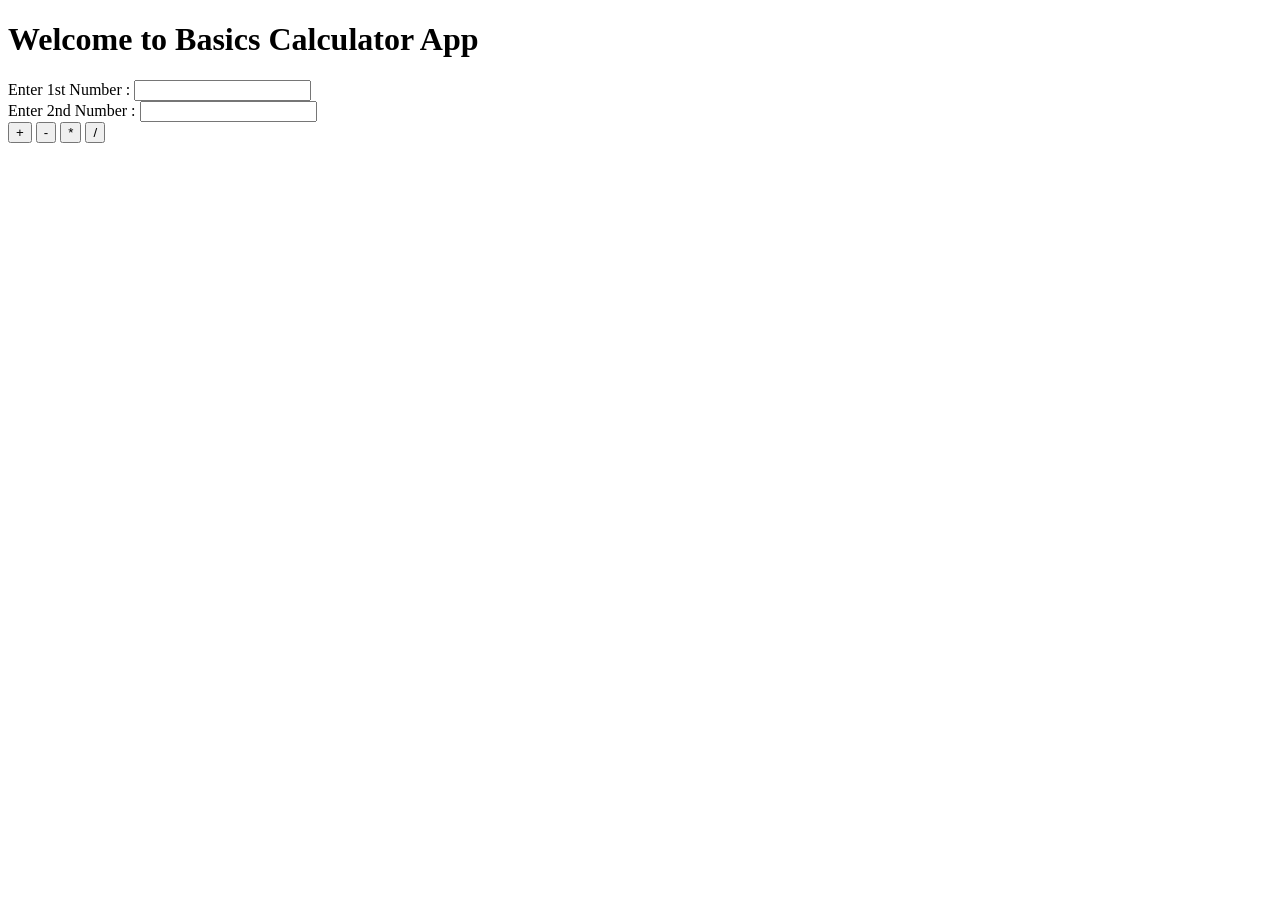
<file: html/calc.htm>
<!DOCTYPE html>
<html lang="en">

<head>
    <meta charset="UTF-8">
    <meta http-equiv="X-UA-Compatible" content="IE=edge">
    <meta name="viewport" content="width=device-width, initial-scale=1.0">
    <title>Simple Calculator</title>
    <script src="calc.js"></script>
</head>

<body>
    <h1>Welcome to Basics Calculator App</h1>
    Enter 1st Number : <input type="text" name="firstnum"/><br />
    Enter 2nd Number : <input type="text" name="secondnum"/><br />
    <input type="button" value="+" onclick="doCalculation('+')"/>
    <input type="button" value="-" onclick="doCalculation('-')"/>
    <input type="button" value="*" onclick="doCalculation('*')"/>
    <input type="button" value="/" onclick="doCalculation('/')"/>

</body>

</html>
</file>
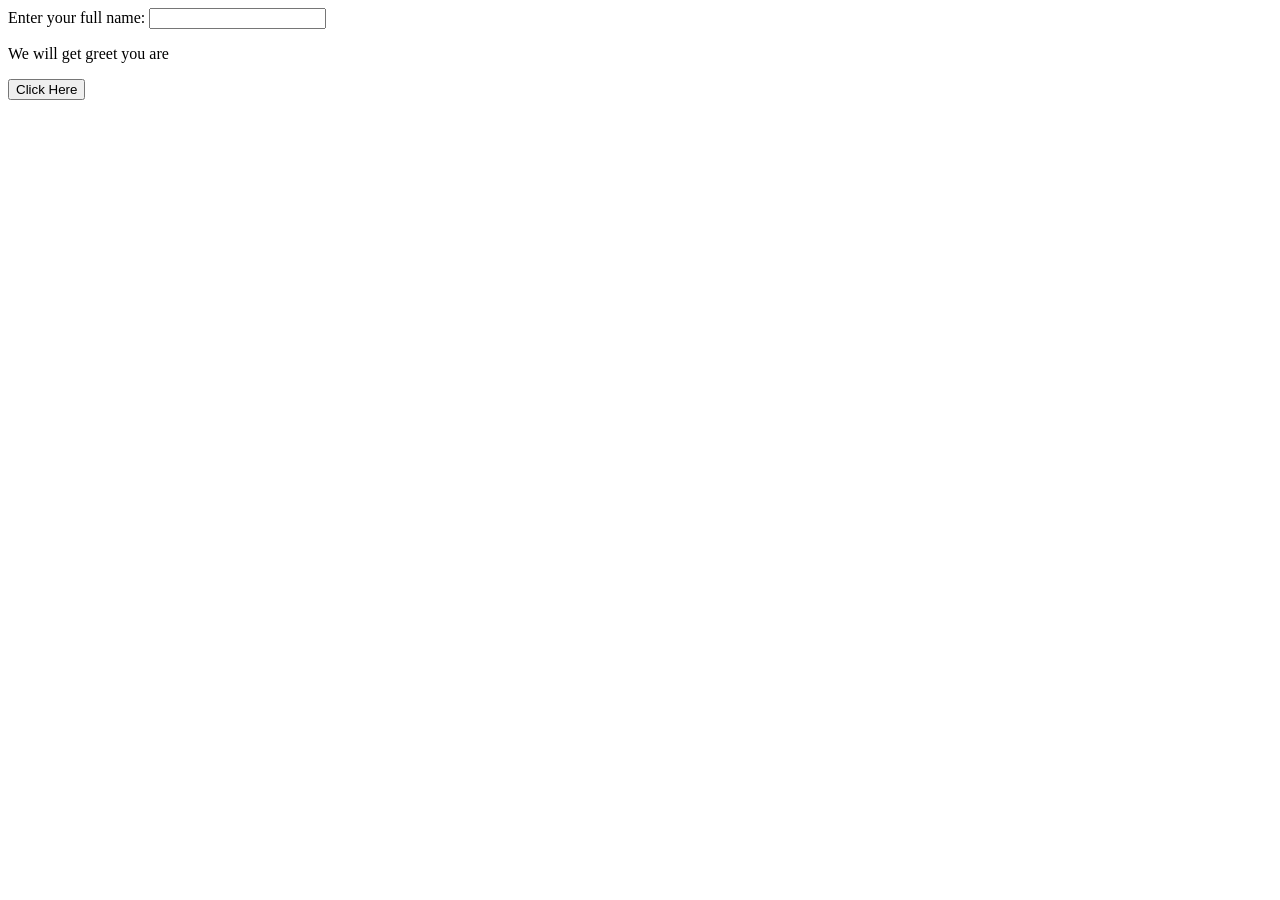
<file: html/greetuser.htm>
<!DOCTYPE html>
<html lang="en">

<head>
    <meta charset="UTF-8">
    <meta http-equiv="X-UA-Compatible" content="IE=edge">
    <meta name="viewport" content="width=device-width, initial-scale=1.0">
    <title>Greet User</title>
    <script src="myscript.js"></script>
</head>

<body>
    Enter your full name: <input type="text" name="name" />
    <p id="result">We will get greet you are</p>
    <input type="button" onclick="doGreetings()" value="Click Here" />

</body>

</html>
</file>
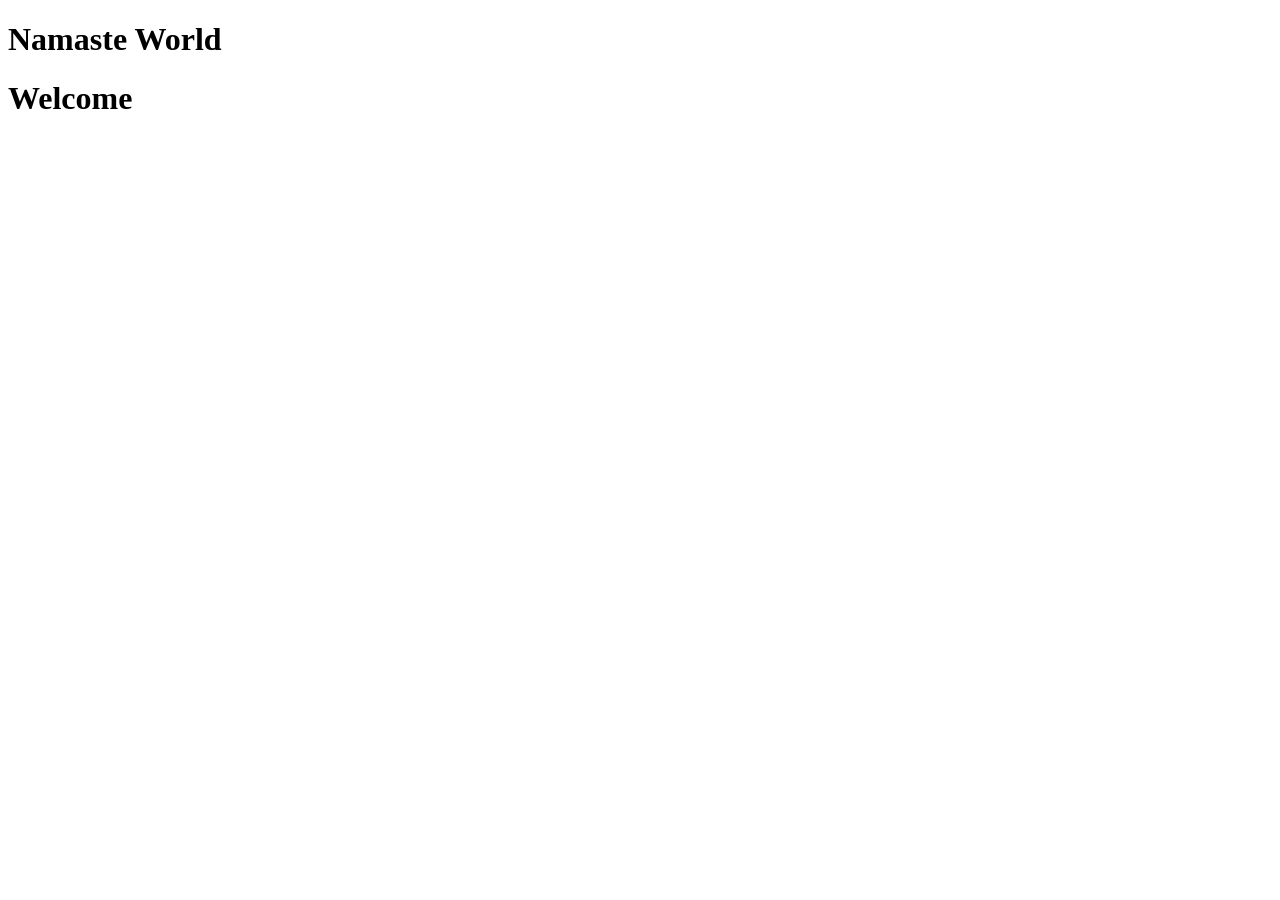
<file: html/helloworld.htm>
<!DOCTYPE html>
<html lang="en">

<head>
    <meta charset="UTF-8">
    <meta http-equiv="X-UA-Compatible" content="IE=edge">
    <meta name="viewport" content="width=device-width, initial-scale=1.0">
    <title>Document</title>
</head>

<body>
    <h1>Hello World!!</h1>
    <h1>Welcome</h1>

    <script>
        document.getElementsByTagName('H1')[0].innerHTML = 'Namaste World';
    </script>

</body>

</html>
</file>
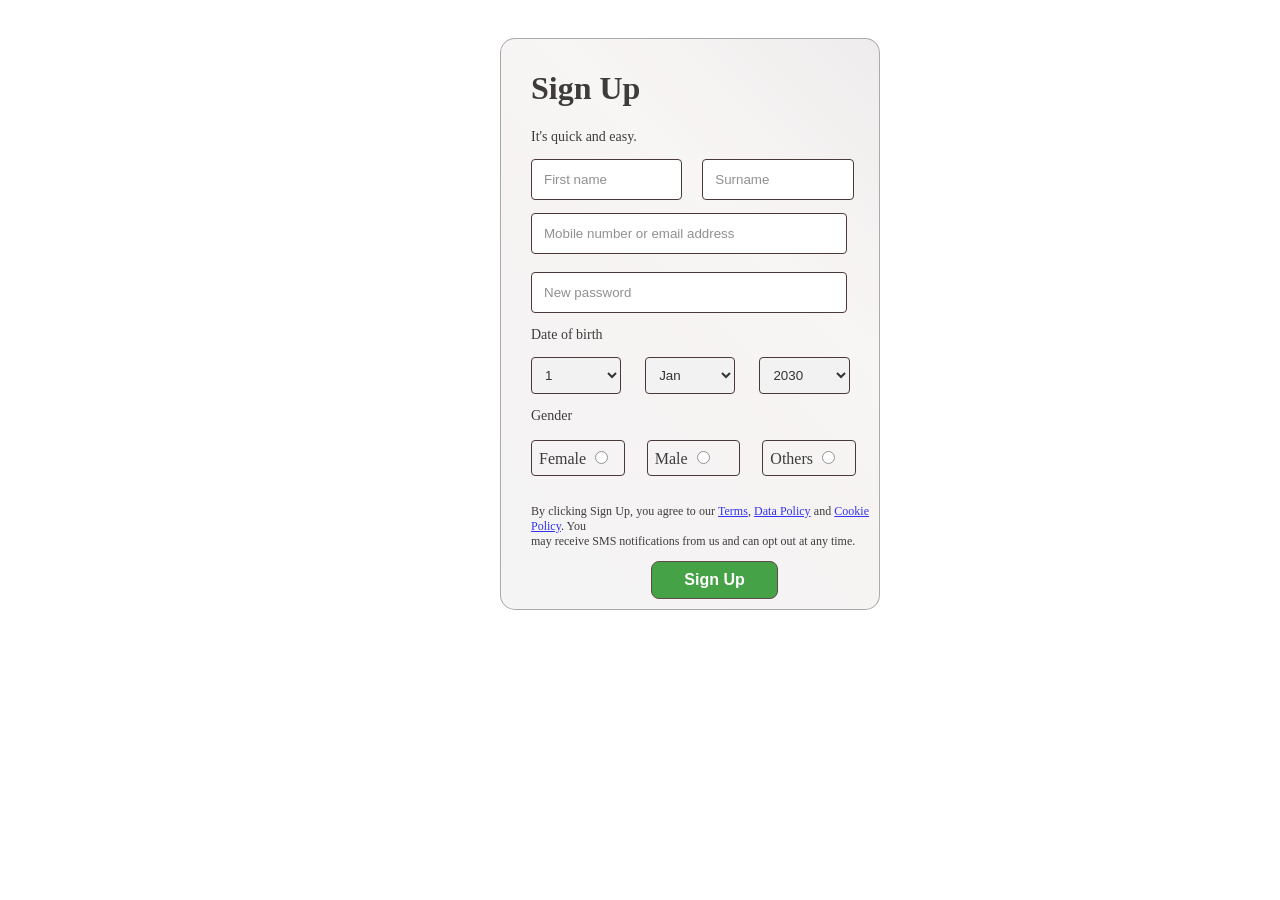
<file: project/Signup.htm>
<!DOCTYPE html>
<html lang="en">

<head>
    <meta charset="UTF-8">
    <meta http-equiv="X-UA-Compatible" content="IE=edge">
    <meta name="viewport" content="width=device-width, initial-scale=1.0">
    <title>Sign Up</title>
    <link rel="stylesheet" href="./Style.css">
</head>

<body>
    <div class="wrapper">
        <div class="header">
            <h1>Sign Up</h1>
        </div>
        <p class="header" style="font-size: 14px;">It's quick and easy.</p>
        
        <div class="inputtext">
            <input type="text" placeholder="First name">
            
        </div>
        <div class="input">
            <input type="text" placeholder="Surname" ><br><br><br>
        </div>
        <div class="inputtext1">
            <input type="text" placeholder="Mobile number or email address"><br><br>
        </div>
        <div class="inputtext2">
            <input type="text" placeholder="New password"> <br>
        </div>
        <div class="dob">
            <p class="header" style="font-size: 14px;">Date of birth</p>
            <span>
                <select name="day">
                    <option value="01">1</option>
                    <option value="02">2</option>
                    <option value="03">3</option>
                    <option value="04">4</option>
                    <option value="05">5</option>
                    <option value="06">6</option>
                    <option value="07">7</option>
                    <option value="08">8</option>
                    <option value="09">9</option>
                    <option value="10">10</option>
                    <option value="11">11</option>
                    <option value="12">12</option>
                    <option value="13">13</option>
                    <option value="14">14</option>
                    <option value="15">15</option>
                    <option value="16">16</option>
                    <option value="17">17</option>
                    <option value="18">18</option>
                    <option value="19">19</option>
                    <option value="20">20</option>
                    <option value="21">21</option>
                    <option value="22">22</option>
                    <option value="23">23</option>
                    <option value="24">24</option>
                    <option value="25">25</option>
                    <option value="26">26</option>
                    <option value="27">27</option>
                    <option value="28">28</option>
                    <option value="29">29</option>
                    <option value="30">30</option>
                    <option value="31">31</option>
                </select>
            </span>
            <span>
                <select name="month">
                    <option value="01">Jan</option>
                    <option value="02">Feb</option>
                    <option value="03">Mar</option>
                    <option value="04">Apr</option>
                    <option value="05">May</option>
                    <option value="06">Jun</option>
                    <option value="07">Jul</option>
                    <option value="08">Aug</option>
                    <option value="09">Sep</option>
                    <option value="10">Oct</option>
                    <option value="11">Nov</option>
                    <option value="12">Dec</option>
                </select>
            </span>
            <span>
                <select name="year">
                    <option value="2030">2030</option>
                    <option value="2029">2029</option>
                    <option value="2028">2028</option>
                    <option value="2027">2027</option>
                    <option value="2026">2026</option>
                    <option value="2025">2025</option>
                    <option value="2024">2024</option>
                    <option value="2023">2023</option>
                    <option value="2022">2022</option>
                    <option value="2021">2021</option>
                    <option value="2020">2020</option>
                    <option value="2019">2019</option>
                    <option value="2018">2018</option>
                    <option value="2017">2017</option>
                    <option value="2016">2016</option>
                    <option value="2015">2015</option>
                    <option value="2014">2014</option>
                    <option value="2013">2013</option>
                    <option value="2012">2012</option>
                    <option value="2011">2011</option>
                    <option value="2010">2010</option>
                    <option value="2009">2009</option>
                    <option value="2008">2008</option>
                    <option value="2007">2007</option>
                    <option value="2006">2006</option>
                    <option value="2005">2005</option>
                    <option value="2004">2004</option>
                    <option value="2003">2003</option>
                    <option value="2002">2002</option>
                    <option value="2001">2001</option>
                    <option value="2000">2000</option>
                    <option value="1999">1999</option>
                    <option value="1998">1998</option>
                    <option value="1997">1997</option>
                    <option value="1996">1996</option>
                    <option value="1995">1995</option>
                    <option value="1994">1994</option>
                    <option value="1993">1993</option>
                    <option value="1992">1992</option>
                    <option value="1991">1991</option>
                    <option value="1990">1990</option>
                    <option value="1989">1989</option>
                    <option value="1988">1988</option>
                    <option value="1987">1987</option>
                    <option value="1986">1986</option>
                    <option value="1985">1985</option>
                    <option value="1984">1984</option>
                    <option value="1983">1983</option>
                    <option value="1982">1982</option>
                    <option value="1981">1981</option>
                    <option value="1980">1980</option>
                    <option value="1979">1979</option>
                    <option value="1978">1978</option>
                    <option value="1977">1977</option>
                    <option value="1976">1976</option>
                    <option value="1975">1975</option>
                    <option value="1974">1974</option>
                    <option value="1973">1973</option>
                    <option value="1972">1972</option>
                    <option value="1971">1971</option>
                    <option value="1970">1970</option>
                    <option value="1969">1969</option>
                    <option value="1968">1968</option>
                    <option value="1967">1967</option>
                    <option value="1966">1966</option>
                    <option value="1965">1965</option>
                    <option value="1964">1964</option>
                    <option value="1963">1963</option>
                    <option value="1962">1962</option>
                    <option value="1961">1961</option>
                    <option value="1960">1960</option>
                    <option value="1959">1959</option>
                    <option value="1958">1958</option>
                    <option value="1957">1957</option>
                    <option value="1956">1956</option>
                    <option value="1955">1955</option>
                    <option value="1954">1954</option>
                    <option value="1953">1953</option>
                    <option value="1952">1952</option>
                    <option value="1951">1951</option>
                    <option value="1950">1950</option>
                    <option value="1949">1949</option>
                    <option value="1948">1948</option>
                    <option value="1947">1947</option>
                    <option value="1946">1946</option>
                    <option value="1945">1945</option>
                    <option value="1944">1944</option>
                    <option value="1943">1943</option>
                    <option value="1942">1942</option>
                    <option value="1941">1941</option>
                    <option value="1940">1940</option>
                    <option value="1939">1939</option>
                    <option value="1938">1938</option>
                    <option value="1937">1937</option>
                    <option value="1936">1936</option>
                    <option value="1935">1935</option>
                    <option value="1934">1934</option>
                    <option value="1933">1933</option>
                    <option value="1932">1932</option>
                    <option value="1931">1931</option>
                    <option value="1930">1930</option>
                    <option value="1929">1929</option>
                    <option value="1928">1928</option>
                    <option value="1927">1927</option>
                    <option value="1926">1926</option>
                    <option value="1925">1925</option>
                    <option value="1924">1924</option>
                    <option value="1923">1923</option>
                    <option value="1922">1922</option>
                    <option value="1921">1921</option>
                    <option value="1920">1920</option>
                    <option value="1919">1919</option>
                    <option value="1918">1918</option>
                    <option value="1917">1917</option>
                    <option value="1916">1916</option>
                    <option value="1915">1915</option>
                    <option value="1914">1914</option>
                    <option value="1913">1913</option>
                    <option value="1912">1912</option>
                    <option value="1911">1911</option>
                    <option value="1910">1910</option>
                    <option value="1909">1909</option>
                    <option value="1908">1908</option>
                    <option value="1907">1907</option>
                    <option value="1906">1906</option>
                    <option value="1905">1905</option>
                    <option value="1904">1904</option>
                    <option value="1903">1903</option>
                    <option value="1902">1902</option>
                    <option value="1901">1901</option>
                    <option value="1900">1900</option>
                </select>
            </span>
        </div>
        <div>
            <p class="header" style="font-size: 14px;">Gender</p>
        </div>
        <div class="femalegender">
            <label for="female">Female</label>
            <input type="radio" value="Female">
        </div>
        <div class="malegender">
            <label for="male">Male</label>
            <input type="radio" value="Male">
        </div>
        <div class="othergender">
            <label for="other">Others</label>
            <input type="radio" value="Others">
        </div><br><br><br>
        <div class="para">
            <p>By clicking Sign Up, you agree to our <a href="#">Terms</a>, <a href="#">Data Policy</a> and <a
                    href="#">Cookie Policy</a>. You<br> may receive SMS notifications from us and can opt out at any
                time.</p>
        </div>
        <div class="btn">
            <button type="button">Sign Up</button>
        </div>
    </div>
</body>

</html>
</file>
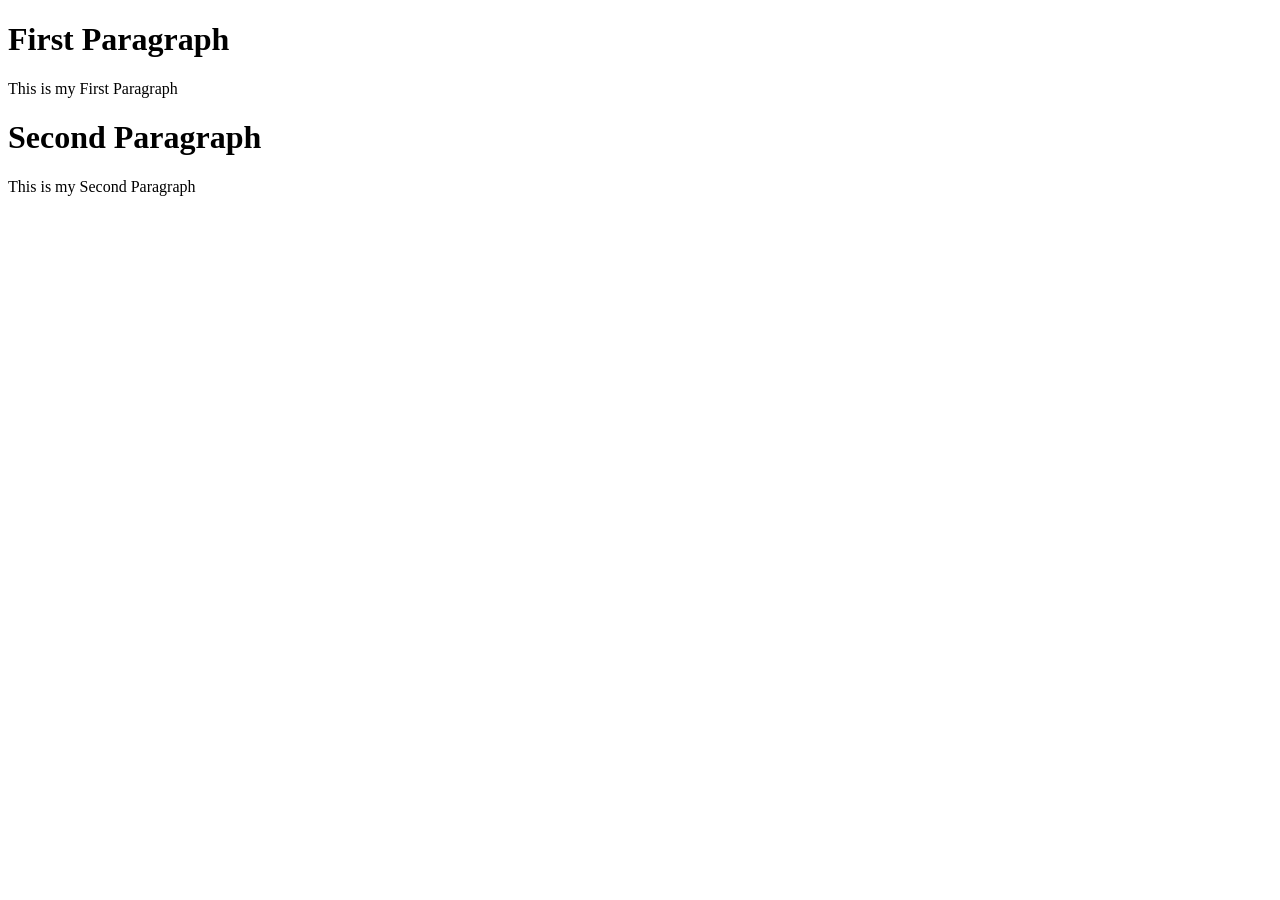
<file: project/form/elements.htm>
<!DOCTYPE html>
<html lang="en">

<head>
    <meta charset="UTF-8">
    <meta http-equiv="X-UA-Compatible" content="IE=edge">
    <meta name="viewport" content="width=device-width, initial-scale=1.0">
    <title>Creating a Element</title>
</head>

<body></body>

<script src="elements.js"></script>


</html>
</file>
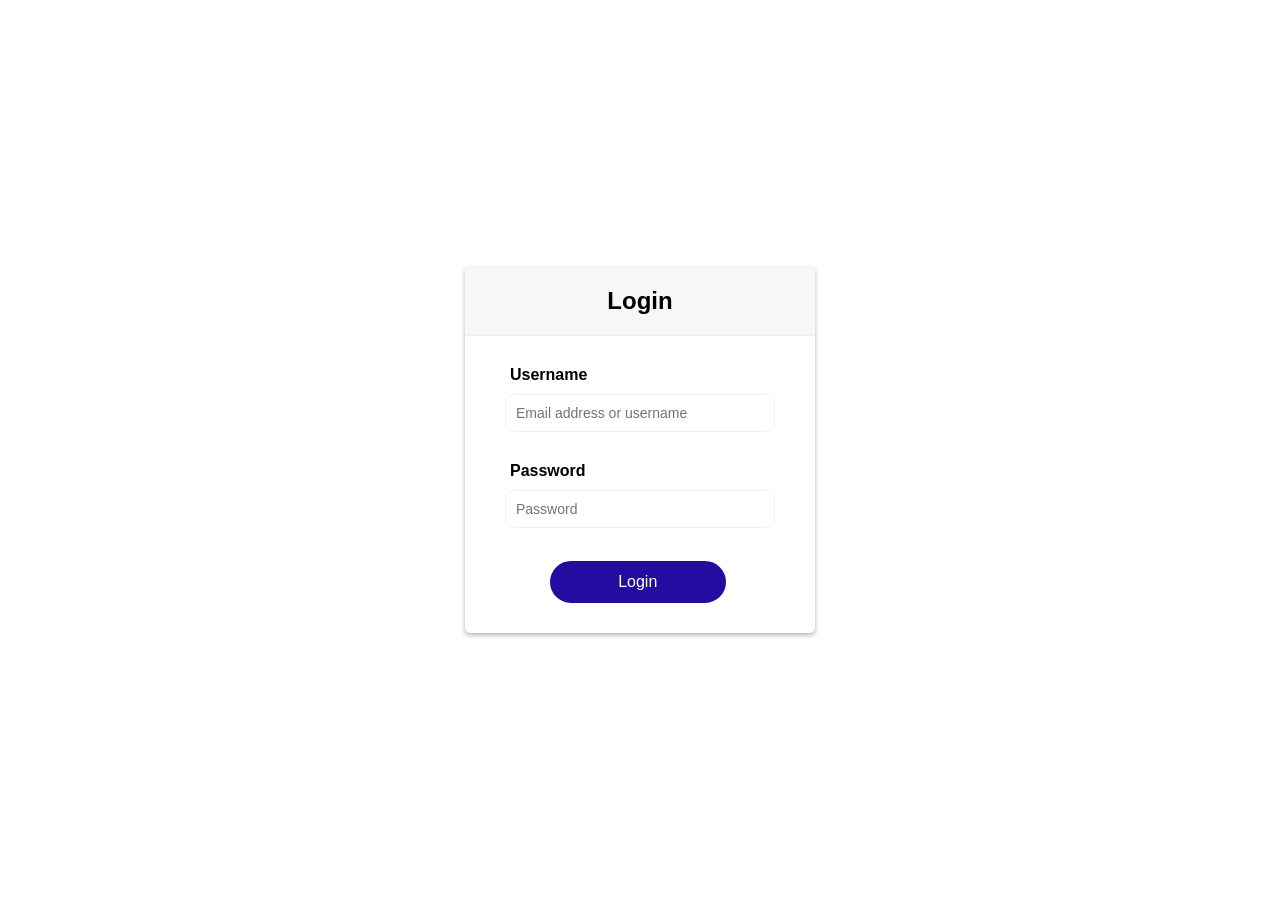
<file: project/form/login.htm>
<!DOCTYPE html>
<html lang="en">

<head>
    <meta charset="UTF-8">
    <meta http-equiv="X-UA-Compatible" content="IE=edge">
    <meta name="viewport" content="width=device-width, initial-scale=1.0">
    <title>Login</title>
    <link rel="stylesheet" href="login_style.css" type="text/css">
    <script src="login_script.js"></script>
</head>

<body>
    <div class="container">
        <div class="header">
            <h2>Login</h2>
        </div>
        <form id="form" class="form">
            
            <div class="form-control">
                <label for="username">Username</label>
                <input type="text" placeholder="Email address or username" id="username" />
                <small>Error message</small>
            </div>
            <div class="form-control">
                <label for="password">Password</label>
                <input type="password" placeholder="Password" id="password" />
                <small id="message">Error message</small>
            </div>
           

            <button onclick="validate()">Login</button>
        </form>
    </div>
</file>
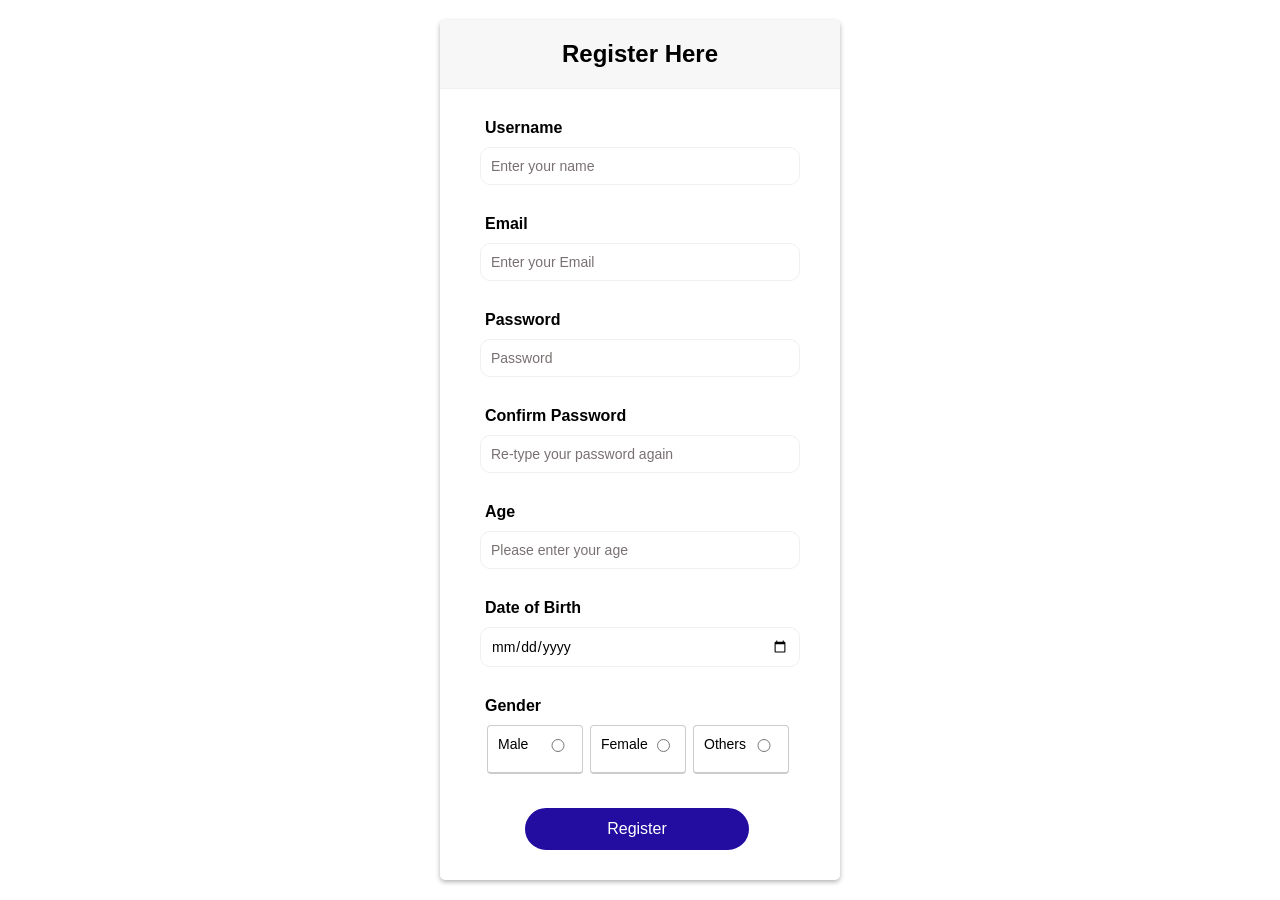
<file: project/form/register.htm>
<!DOCTYPE html>
<html lang="en">

<head>
    <meta charset="UTF-8">
    <meta http-equiv="X-UA-Compatible" content="IE=edge">
    <meta name="viewport" content="width=device-width, initial-scale=1.0">
    <title>Register</title>
    <link rel="stylesheet" href="register_style.css" type="text/css">
    <script src="register_script.js"></script>
</head>

<body>
    <div class="container">
        <div class="header">
            <h2>Register Here</h2>
        </div>
        <form id="form" class="form">
            <div class="form-control">
                <label for="username">Username</label>
                <input type="text" placeholder="Enter your name" id="username" />
                <small>Error message</small>
            </div>
            <div class="form-control">
                <label for="email">Email</label>
                <input type="email" placeholder="Enter your Email" id="email" />
                <small>Error message</small>
            </div>
            <div class="form-control">
                <label for="password">Password</label>
                <input type="password" placeholder="Password" id="password" />
                <small id="message">Error message</small>
            </div>
            <div class="form-control">
                <label for="Confirm_password">Confirm Password</label>
                <input type="password" placeholder="Re-type your password again" id="cpassword" />
                <small>Error message</small>
            </div>
            <div class="form-control">
                <label for="Age">Age</label>
                <input type="number" placeholder="Please enter your age" id="age" />
                <small>Error message</small>
            </div>
            <div class="form-control">
                <label for="Date">Date of Birth </label>
                <input type="date" placeholder="Please enter your birth date" id="date" />
                <small>Error message</small>
            </div>
            <div class="gender-details">
                <span class="gender-title">Gender </span>
                <div class="category">
                    <label for="male">Male</label>
                    <input type="radio" name="gender" id="male">
                </div>

                <div class="category">
                    <label for="female">Female</label>
                    <input type="radio" name="gender" id="female">
                </div>

                <div class="category">
                    <label for="transgender">Others</label>
                    <input type="radio" name="gender" id="transgender">
                </div>
                <small id="gender"></small>
            </div>

            <button onclick="validate()">Register</button>
        </form>
    </div>
</file>
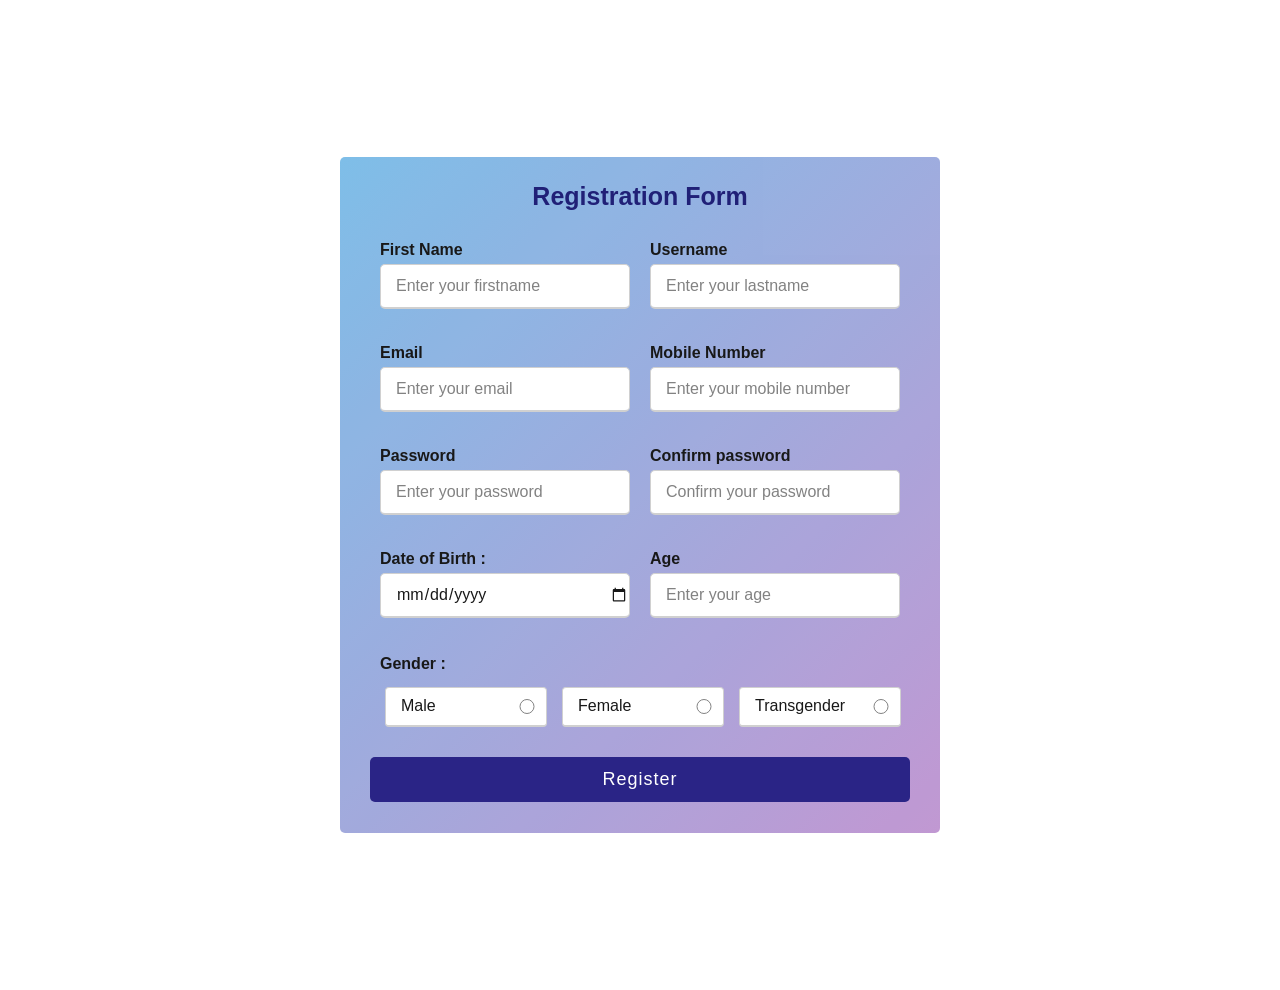
<file: project/old/registration.htm>
<!DOCTYPE html>
<html lang="en">

<head>
    <meta charset="UTF-8">
    <meta http-equiv="X-UA-Compatible" content="IE=edge">
    <meta name="viewport" content="width=device-width, initial-scale=1.0">
    <title>Sign Up</title>
    <link rel="stylesheet" href="register-style.css" type="text/css">
    <script src="script.js"></script>
</head>

<body>
    <div class="container">
        <div class="title">Registration Form</div>
        <form>
            <div class="user-details">
                <div class="input-box">
                    <span class="details">First Name</span>
                    <input type="text" placeholder="Enter your firstname" id="firstname">
                    <span id="error-firstname"></span>
                </div>
                <div class="input-box">
                    <span class="details">Username</span>
                    <input type="text" placeholder="Enter your lastname" id="lastname" >
                    <span id="error-lastname"></span>
                </div>
                <div class="input-box">
                    <span class="details">Email</span>
                    <input type="text" placeholder="Enter your email" id="email">
                    <span id="errorEmail"></span>
                </div>
                <div class="input-box">
                    <span class="details">Mobile Number</span>
                    <input type="text" placeholder="Enter your mobile number" id="mno">
                    <span id="error-mno"></span>
                </div>
                <div class="input-box">
                    <span class="details">Password</span>
                    <input type="text" placeholder="Enter your password">
                </div>
                <div class="input-box">
                    <span class="details">Confirm password</span>
                    <input type="text" placeholder="Confirm your password">
                </div>
                <div class="input-box">
                    <span class="details">Date of Birth : </span>
                    <input type="date">
                </div>
                <div class="input-box">
                    <span class="details">Age</span>
                    <input type="number" placeholder="Enter your age">
                </div>
            </div>
            <div class="gender-details">
                <span class="gender-title">Gender : </span>
                <div class="category">
                    <label for="male">Male</label>
                    <input type="radio" name="gender" id="male">
                </div>
                <div class="category">
                    <label for="female">Female</label>
                    <input type="radio" name="gender" id="female">
                </div>
                <div class="category">
                    <label for="transgender">Transgender</label>
                    <input type="radio" name="gender" id="transgender">
                </div>
            </div>
            <div class="button">
                <input type="button" value="Register" onclick="validateForm()">
            </div>
        </form>
    </div>

</body>

</html>
</file>
<file: project/Style.css>
.wrapper {
    background: transparent;
    background: no-repeat;
    border-radius: 15px;
    border-style: ridge;
    padding: 10px;
    width: 100%;
    background-attachment: fixed;
    background-size: cover;
    border-radius: 15px;
    border:1px solid rgba(43, 43,43, 0.468);
    background: #300000;
    background: linear-gradient(45deg, #f3f3f3, #f3f0f0, #f7f3f3, #ebe8e8);
    color: rgb(15, 11, 11);
  
}
.header{
  margin-left: 20px;
}
.header p {
  font-size: 5px;
}


body{
    justify-content: center;
    align-items: center;
    display: flex;
    opacity: 0.8;
    position: absolute;
    margin-left:500px;
    margin-right: 400px;
    background-image:url("https://images.pexels.com/photos/531880/pexels-photo-531880.jpeg?auto=compress&cs=tinysrgb&dpr=1&w=500");
    background-repeat: no-repeat;
    background-attachment: fixed;
    background-size: cover;
    padding-top: 30px;
}
   
    .inputtext input {
        padding: 12px;
        border: 1px solid rgb(31, 7, 7);
        border-radius: 4px;
        margin-left: 20px;
        float: left;
        width: 35%;
        transition: background-color .5s; 
      }
     
      .input input {
        padding: 12px;
        border: 1px solid rgb(31, 7, 7);
        border-radius: 4px;
        margin-left: 20px;
        width: 35%; 
        float: left;
        transition: background-color .5s; 
      }
    
     
      .inputtext1 input {
        width: 81%;
        padding: 12px;
        border: 1px solid rgb(31, 7, 7);
        border-radius: 4px;
        margin-left: 20px;
        flex-direction: row;
        transition: background-color .5s; 
        
      }

      .inputtext2 input {
        width: 81%;
        padding: 12px;
        border: 1px solid rgb(31, 7, 7);
        border-radius: 4px;
        margin-left: 20px;
        flex-direction: row;
        transition: background-color .5s; 
        
      }
     
      .dob select {
        width: 25.2%;
        padding: 9px;
        border: 1px solid rgb(31, 7, 7);
        border-radius: 4px;
        margin-left: 20px;
        flex-direction: row;
        transition: background-color .5s; 
        
      }
      .femalegender,.malegender,.othergender{
        border: 1px solid rgb(31, 7, 7);
        border-radius: 4px;
        flex-direction: row;
        width: 21.7%;
        padding: 7px;
        float:left;
        margin: 2px;
        margin-left: 20px;
        transition: background-color .5s; 
        
      }
      .btn button{
        width: 35.5%;
        padding: 9px;
        border: 1px solid rgb(31, 7, 7);
        border-radius: 8px;
        margin-left: 140px;
        flex-direction: row;
        color: white;
        background-color: green;
        font-weight: bold;
        font-size: 16px;
        cursor: pointer;
        opacity: 0.9;
        transition: background-color .5s; 
      }
      .btn:hover{
          opacity: 0.6;
      }

      .para p{
          font-size: 12px;
          margin-left: 20px;
          text-align: justify;
      }
</file>
<file: project/form/login_style.css>
* {
	box-sizing: border-box;
}

body {
	background-image: url("https://coolbackgrounds.io/images/backgrounds/index/sea-edge-79ab30e2.png");
	font-family: "Open Sans", sans-serif;
	display: flex;
	align-items: center;
	justify-content: center;
	min-height: 100vh;
	margin: 0;
    background-size: cover;
    background-repeat: no-repeat;
}

.container {
	background-color: #fff;
	border-radius: 5px;
	box-shadow: 0 2px 5px rgba(0, 0, 0, 0.3);
	overflow: hidden;
	width: 350px;
	max-width: 100%;
    justify-content: center;
}

.header {
	border-bottom: 1px solid #f0f0f0;
	background-color: #f7f7f7;
	padding: 20px 40px;
    text-align: center;
}

.header h2 {
	margin: 0;
}

.form {
	padding: 30px 40px;
}

.form-control {
	margin-bottom: 10px;
	padding-bottom: 20px;
	position: relative;
	
}

.form-control label {
	display: inline-block;
	margin-bottom: 5px;
	margin-left: 5px;
    font-weight: bolder;
	padding-bottom: 5px;
}

.form-control input {
	border: 1px solid #f0f0f0;
	border-radius: 10px;
	display: block;
	font-family: inherit;
	font-size: 14px;
	padding: 10px;
	width: 100%;
    border-style:ridge;	
}

.form-control input::placeholder {
    color: rgb(121, 113, 113);
}

.form-control input:focus {
	outline: 0;
	border-color: #777;
}

.form-control.success input {
	border-color: #2ecc71;
}

.form-control.error input {
	border-color: #e74c3c;
	margin-bottom: 2px;	
}

.form-control small {
	color: #e74c3c;
	position: absolute;
	bottom: 0;
	left: 0;
	visibility: hidden;
	margin-left: 5px;	
}


.form-control.error small {
	visibility: visible;
	
}

.form button {
	background-color: #230da1;
	border: 2px solid #230da1;
	border-radius: 40px;
	color: #fff;
	display: block;
	font-family: inherit;
	font-size: 16px;
	padding: 10px;
	margin-top: 13px;
	width: 65%;
	margin-left: 45px;
	
}

@media screen and (max-width: 668px) {


	
}
</file>
<file: project/form/register_style.css>
* {
	box-sizing: border-box;
}

body {
	background-image: url("https://coolbackgrounds.io/images/backgrounds/index/sea-edge-79ab30e2.png");
	font-family: "Open Sans", sans-serif;
	display: flex;
	align-items: center;
	justify-content: center;
	min-height: 100vh;
	margin: 0;
    background-size: cover;
    background-repeat: no-repeat;
}

.container {
	background-color: #fff;
	border-radius: 5px;
	box-shadow: 0 2px 5px rgba(0, 0, 0, 0.3);
	overflow: hidden;
	width: 400px;
	max-width: 100%;
}

.header {
	border-bottom: 1px solid #f0f0f0;
	background-color: #f7f7f7;
	padding: 20px 40px;
    text-align: center;
}

.header h2 {
	margin: 0;
}

.form {
	padding: 30px 40px;
}

.form-control {
	margin-bottom: 10px;
	padding-bottom: 20px;
	position: relative;
	
}

.form-control label {
	display: inline-block;
	margin-bottom: 5px;
	margin-left: 5px;
    font-weight: bolder;
	padding-bottom: 5px;
}

.form-control input {
	border: 1px solid #f0f0f0;
	border-radius: 10px;
	display: block;
	font-family: inherit;
	font-size: 14px;
	padding: 10px;
	width: 100%;
    border-style:ridge;	
}

.form-control input::placeholder {
    color: rgb(121, 113, 113);
}

.form-control input:focus {
	outline: 0;
	border-color: #777;
}

.form-control.success input {
	border-color: #2ecc71;
}

.form-control.error input {
	border-color: #e74c3c;
	margin-bottom: 2px;	
}

.form-control small {
	color: #e74c3c;
	position: absolute;
	bottom: 0;
	left: 0;
	visibility: hidden;
	margin-left: 5px;	
}
.gender-details small{
	color: #e74c3c;
	position: absolute;
	bottom: 0;
	left: 0;
	visibility: hidden;
	margin-left: 520px;
	margin-bottom: -135px;
}

.form-control.error small {
	visibility: visible;
	
}

.form button {
	background-color: #230da1;
	border: 2px solid #230da1;
	border-radius: 40px;
	color: #fff;
	display: block;
	font-family: inherit;
	font-size: 16px;
	padding: 10px;
	margin-top: 83px;
	width: 70%;
	margin-left: 45px;
	
}

.gender-title{
	padding-bottom: 10px;
	margin-top: 10px;
	display: flex;
	font-size: 16px;
	margin-left: 5px;
    font-weight: bolder;
}

.category, #male, #female,#transgender{
    background: white;
    border-radius: 4px;
	display: flex;
    width: 30%;
    justify-content: space-between;
    margin-left: 7px;
    border:1px solid #ccc;
	padding:10px;
    font-size: 14px;
    border-bottom-width: 2px;
    transition: all 0.3s ease;
	float: left;
	margin-bottom: 10px;
}

@media screen and (max-width: 668px) {

	.gender-details small{
		color: #e74c3c;
		position: absolute;
		bottom: 0;
		left: 0;
		visibility: hidden;
		margin-left: 179px;
		margin-bottom: -218px;
			
	}
	
}
</file>
<file: project/old/register-style.css>
*{
    margin:0;
    padding: 0;
    box-sizing: border-box;
    font-family: 'Poppins',sans-serif;
}
#error-firstname, #error-lastname, #errorEmail,#error-mno{
    color: red;
    margin-left: 5px;
    font-family: 'Poppins',sans-serif;
    font-size: 15px;

}
.user-details .button input:focus,
.user-details .button input:valid{
    border-color: #9b59b6;
}

.user-details .button input:focus,
.user-details .button input:invalid{
    border-color: #ee0d0d;
}


body{
    display: flex;
    height: 110vh;
    justify-content: center;
    align-items: center;
    background: linear-gradient(135deg, #71b7e6,#9b59b6);
    background-image: url("https://www.nsbpictures.com/wp-content/uploads/2020/04/sunset-hd-background-photos-12-scaled.jpg");
    background-repeat: no-repeat;
    background-attachment: fixed;
    background-size: cover;
}
.container{
    max-width: 600px;
    width: 100%;
    background: #fff;
    padding: 25px 30px;
    border-radius: 5px;
    background: linear-gradient(135deg, #71b7e6,#bb8dce);
    opacity: 0.9;
    transition: ease;
    
}
.container .title{
    font-size: 25px;
    font-weight: 600;
    position: relative;
    text-align: center;
    color: rgb(8, 8, 105);
}

.container form .user-details{
    display: flex;
    flex-wrap: wrap;
    justify-content: space-between;
    margin: 20px 0 12px 0;

}
form .user-details .input-box{
    width:50%;
    justify-content: space-between;
    margin-bottom: 15px;
    padding: 10px;
}
.user-details .input-box input{
    height: 45px;
    width: 100%;
    outline: none;
    border-radius: 5px;
    border:1px solid #ccc;
    padding-left: 15px;
    font-size: 16px;
    border-bottom-width: 2px;
    transition: all 0.3s ease;
    
    
}
.user-details .input-box .details{
    display: block;
    font-weight: 600;
    margin-bottom: 5px;
}





form .gender-details .gender-title{
    font-size:16px;
    margin-left: 10px;
    display: block;
    font-weight: 600;

    
}
form .gender-details .category{
    
    display: flex;
    float: left;
    width: 30%;
    margin: 14px 0;;
    justify-content:space-between;
    margin-left: 15px;
    margin-bottom: 30px;
    
    
    
}
.gender-details .category label{
 
 display: flex;
 align-items: center;
 font-family: 'Poppins',sans-serif;
 margin-top: -2px;
 font-size: 16px;
 font-weight: 500;
}


form .button{
    height: 45px;
    margin: 45px 0;
}
form .button input{
    height: 100%;
    width: 100%;
    outline: none;
    color: white;
    border:none;
    font-size: 18px;
    font-weight: 500;
    letter-spacing: 1px;
    border-radius: 5px;
    background-color: rgb(19, 13, 121);

}

#male, #female,#transgender{
    height: 15px;
    width: 15px;
    background: #d9d9d9;
   
    border-radius: 40%;
   
    margin-right: 40px;
    border:5px solid transparent;
    transition: all 0.3s ease;
}
.category, #male, #female,#transgender{
    background: white;
    border-radius: 4px;
    flex-direction: row;
    width: 11.7%;
    padding: 9px;
    float:left;
    margin: 2px;
    margin-left: 10px;
    border:1px solid #ccc;
    padding-left: 15px;
    font-size: 16px;
    border-bottom-width: 2px;
    transition: all 0.3s ease;
    
}

form .button input:hover{
    background-color: rgb(137, 134, 189);

}
@media (max-width:584px)
{
    .container{
        max-width: 100%;
    }

    form .user-details .input-box{
        margin-bottom: 15px;
        width: 100%;
    }
    form .gender-details .category{
        width: 100%;
    }
    .container form .user-details .category .button{
        max-height: 300px;
        overflow-y:scroll ;
    }
  
    .user-details::-webkit-scrollbar{
        width: 0;
    }
}
</file>
